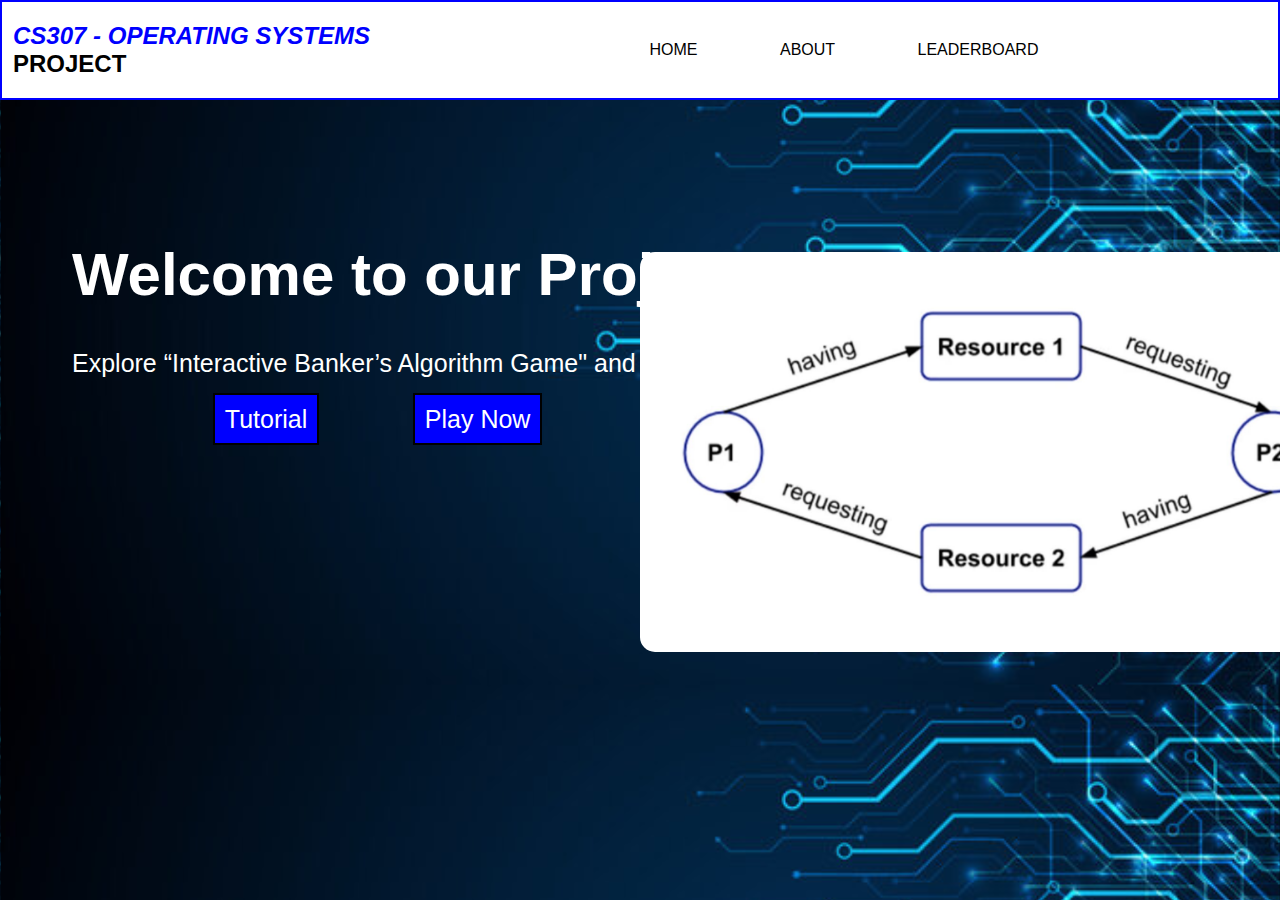
<file: index.html>
<!DOCTYPE html>
<html lang="en">
  <head>
    <meta charset="UTF-8" />
    <meta http-equiv="X-UA-Compatible" content="IE=edge" />
    <meta name="viewport" content="width=device-width, initial-scale=1.0" />
    <title>Banker's Algorithm Game</title>
    <link rel="stylesheet" href="css/style.css" />
  </head>
  <body>
    <nav>
      <h2>
        <span> CS307 - OPERATING SYSTEMS <br /> </span> PROJECT
      </h2>
      <ul>
        <li><a href="index.html">HOME</a></li>
        <li><a href="about.html">ABOUT</a></li>
        <li><a href="leaderboard.html">LEADERBOARD</a></li>
      </ul>
    </nav>
    <div class="content">
      <h1>Welcome to our Project</h1>
      <p>Explore “Interactive Banker’s Algorithm Game" and learn with us</p>
    </div>

    <div class="play">
      <a href="game.html">Play Now</a>
    </div>
    <div class="tutorial">
      <a href="tutorial.html">Tutorial</a>
    </div>
    
    <img src="assets/images/game.jpg" alt="Game Image" class="card-image" />
  </body>
</html>
</file>
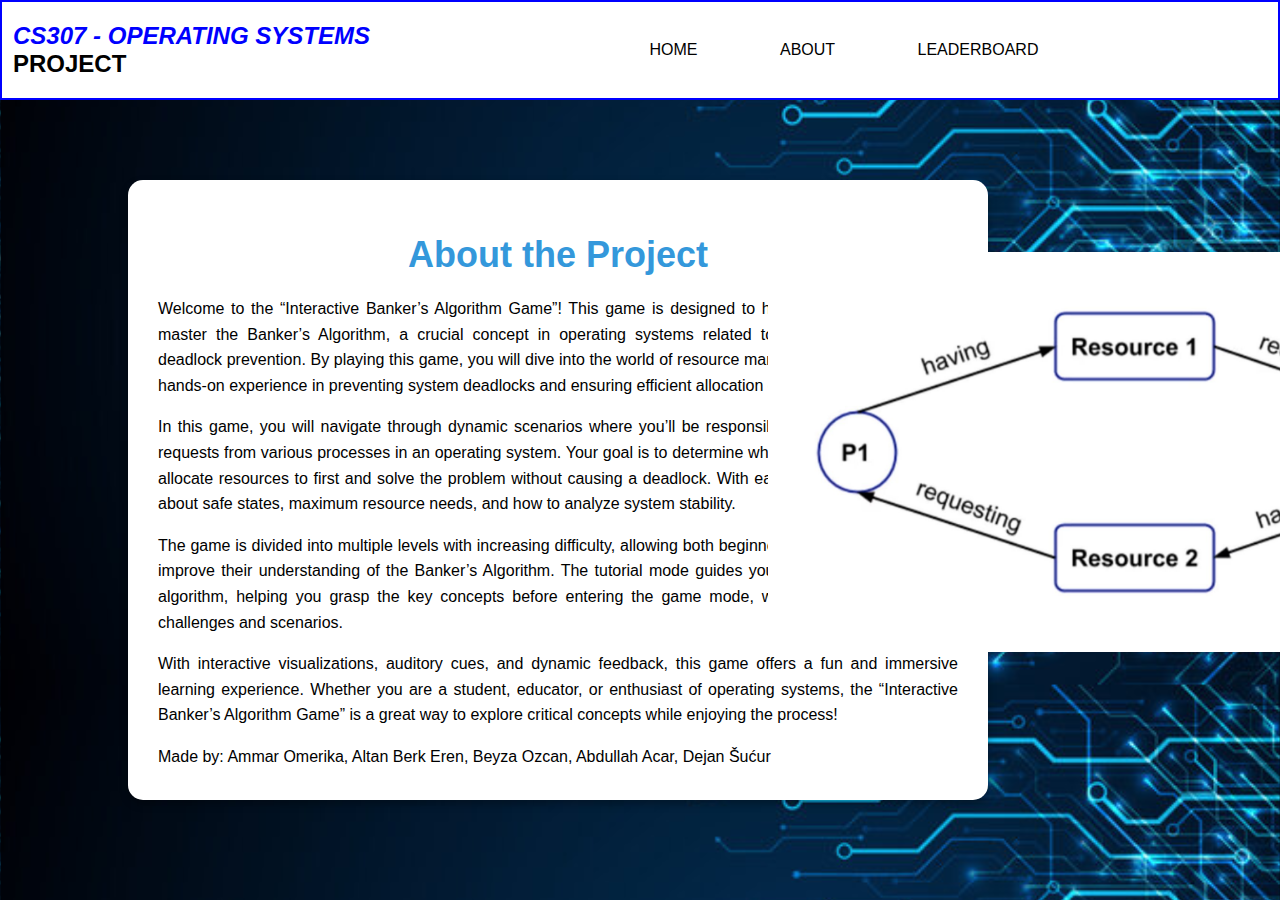
<file: about.html>
<!DOCTYPE html>
<html lang="en">
  <head>
    <meta charset="UTF-8" />
    <meta http-equiv="X-UA-Compatible" content="IE=edge" />
    <meta name="viewport" content="width=device-width, initial-scale=1.0" />
    <title>Banking Algorithm Game</title>
    <link rel="stylesheet" href="css/style.css" />
  </head>
  <body>
    <nav>
      <h2>
        <span> CS307 - OPERATING SYSTEMS <br /> </span> PROJECT
      </h2>
      <ul>
        <li><a href="index.html">HOME</a></li>
        <li><a href="about.html">ABOUT</a></li>
        <li><a href="leaderboard.html">LEADERBOARD</a></li>
      </ul>
    </nav>
    <div class="about">
      <h1>About the Project</h1>
      <p>
        Welcome to the “Interactive Banker’s Algorithm Game”! This game is
        designed to help users understand and master the Banker’s Algorithm, a
        crucial concept in operating systems related to resource allocation and
        deadlock prevention. By playing this game, you will dive into the world
        of resource management, where you’ll get hands-on experience in
        preventing system deadlocks and ensuring efficient allocation of
        resources.
      </p>
      <p>
        In this game, you will navigate through dynamic scenarios where you’ll
        be responsible for managing resource requests from various processes in
        an operating system. Your goal is to determine whichever process it’s safe to 
        allocate resources to first and solve the problem without causing a deadlock. 
        With each decision, you will learn about safe states, maximum resource needs, 
        and how to analyze system stability.
      </p>
      <p>
        The game is divided into multiple levels with increasing difficulty,
        allowing both beginners and experts to test and improve their
        understanding of the Banker’s Algorithm. The tutorial mode guides you
        step-by-step through the algorithm, helping you grasp the key concepts
        before entering the game mode, where you’ll face real-time challenges
        and scenarios.
      </p>
      <p>
        With interactive visualizations, auditory cues, and dynamic feedback,
        this game offers a fun and immersive learning experience. Whether you
        are a student, educator, or enthusiast of operating systems, the
        “Interactive Banker’s Algorithm Game” is a great way to explore critical
        concepts while enjoying the process!
      </p>
      <p>
        Made by: Ammar Omerika, Altan Berk Eren, Beyza Ozcan, Abdullah Acar, Dejan Šućur
      </p>
    </div>
    <div class="card">
      <img src="assets/images/game.jpg" />
    </div>
  </body>
</html>
</file>
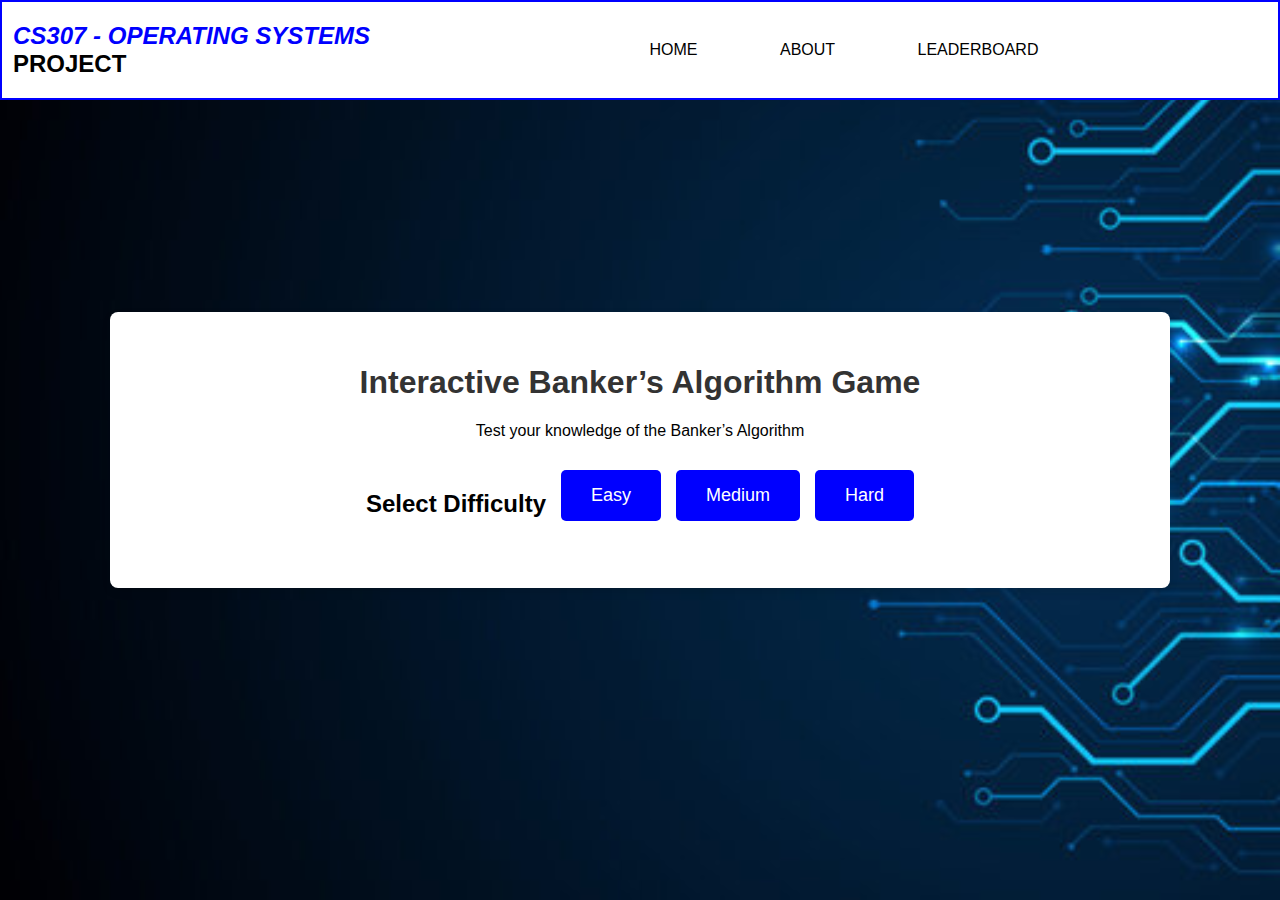
<file: game.html>
<!DOCTYPE html>
<html lang="en">
  <head>
    <meta charset="UTF-8" />
    <meta name="viewport" content="width=device-width, initial-scale=1.0" />
    <title>Interactive Banker’s Algorithm Game - Game Mode</title>
    <link rel="stylesheet" href="css/game.css" />
    <link rel="stylesheet" href="css/style.css" />
  </head>
  <body>
      <nav>
        <h2>
          <span> CS307 - OPERATING SYSTEMS <br /> </span> PROJECT
        </h2>
        <ul>
          <li><a href="index.html">HOME</a></li>
          <li><a href="about.html">ABOUT</a></li>
          <li><a href="leaderboard.html">LEADERBOARD</a></li>
        </ul>
      </nav>
    <div class="container">
      <header>
        <h1>Interactive Banker’s Algorithm Game</h1>
        <p>Test your knowledge of the Banker’s Algorithm</p>
      </header>
 
      <section id="difficulty-section">
        <h2>Select Difficulty</h2>
        <a href="gameEasy.html">
          <button id="easy-btn">Easy</button>
        </a>
        <a href="gameMedium.html">
          <button id="medium-btn">Medium</button>
        </a>
        <a href="gameHard.html">
          <button id="hard-btn">Hard</button>
        </a>
      </section>
</file>
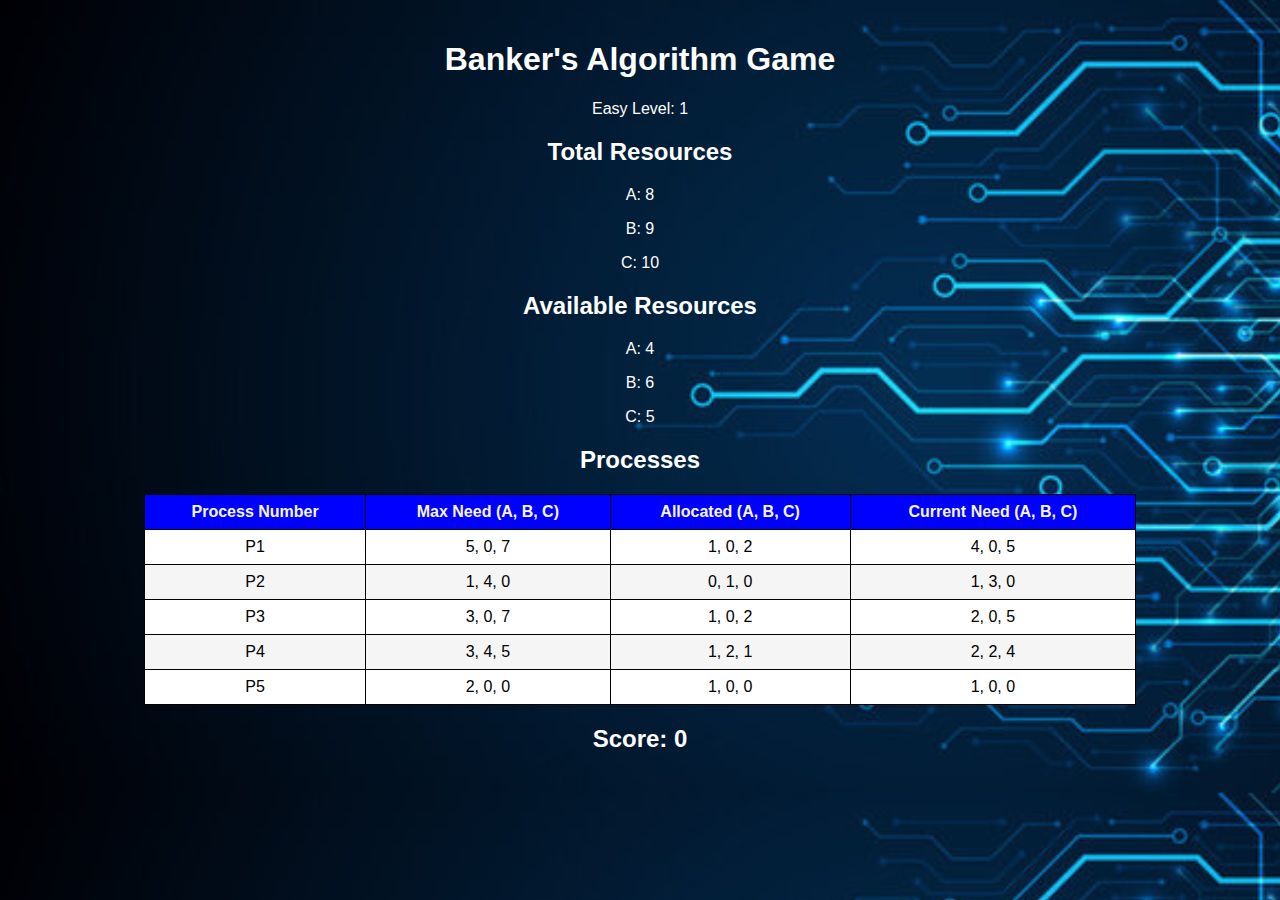
<file: gameEasy.html>
<!DOCTYPE html>
<html lang="en">
<head>
  <meta charset="UTF-8">
  <meta name="viewport" content="width=device-width, initial-scale=1.0">
  <title>Banker's Algorithm Game</title>
  <link rel="stylesheet" href="css/gameplay.css">
  <link rel="stylesheet" href="css/style.css" />
</head>
<body>
  <div id="game-container">
    <h1>Banker's Algorithm Game</h1>
    <div id="level"></div>
    
    <div id="total-resources">
      <h2>Total Resources</h2>
      <p>A: <span id="total-resource-a"></span></p>
      <p>B: <span id="total-resource-b"></span></p>
      <p>C: <span id="total-resource-c"></span></p>
    </div>

    <div id="available-resources">
      <h2>Available Resources</h2>
      <p>A: <span id="available-resource-a"></span></p>
      <p>B: <span id="available-resource-b"></span></p>
      <p>C: <span id="available-resource-c"></span></p>
    </div>

    <div id="processes">
      <h2>Processes</h2>
      <table id="process-table">
        <thead>
          <tr>
            <th>Process Number</th>
            <th>Max Need (A, B, C)</th>
            <th>Allocated (A, B, C)</th>
            <th>Current Need (A, B, C)</th>
          </tr>
        </thead>
        <tbody id="process-list"></tbody>
      </table>
    </div>

    <div id="game-status">
      <h2>Score: <span id="score">0</span></h2>
      <p id="message"></p>
    </div>
  </div>
  <div id="next-level"></div>
  <script src="js/gameEasy.js"></script>
</body>
</html>
</file>
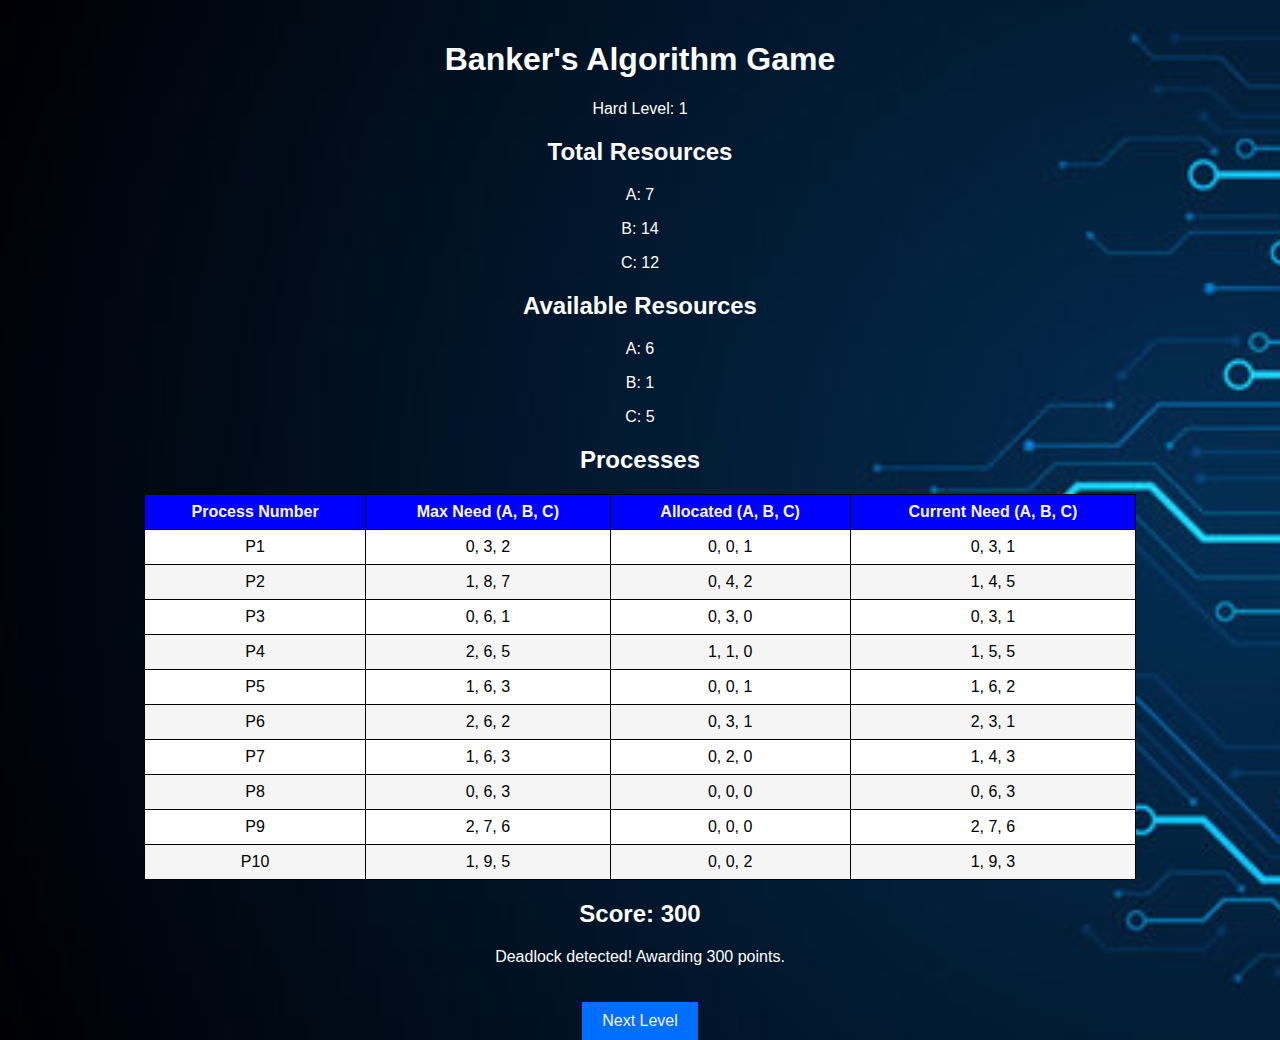
<file: gameHard.html>
<!DOCTYPE html>
<html lang="en">
<head>
  <meta charset="UTF-8">
  <meta name="viewport" content="width=device-width, initial-scale=1.0">
  <title>Banker's Algorithm Game</title>
  <link rel="stylesheet" href="css/gameplay.css">
  <link rel="stylesheet" href="css/style.css" />
</head>
<body>
  <div id="game-container">
    <h1>Banker's Algorithm Game</h1>
    <div id="level"></div>
    
    <div id="total-resources">
      <h2>Total Resources</h2>
      <p>A: <span id="total-resource-a"></span></p>
      <p>B: <span id="total-resource-b"></span></p>
      <p>C: <span id="total-resource-c"></span></p>
    </div>

    <div id="available-resources">
      <h2>Available Resources</h2>
      <p>A: <span id="available-resource-a"></span></p>
      <p>B: <span id="available-resource-b"></span></p>
      <p>C: <span id="available-resource-c"></span></p>
    </div>

    <div id="processes">
      <h2>Processes</h2>
      <table id="process-table">
        <thead>
          <tr>
            <th>Process Number</th>
            <th>Max Need (A, B, C)</th>
            <th>Allocated (A, B, C)</th>
            <th>Current Need (A, B, C)</th>
          </tr>
        </thead>
        <tbody id="process-list"></tbody>
      </table>
    </div>

    <div id="game-status">
      <h2>Score: <span id="score">0</span></h2>
      <p id="message"></p>
    </div>
  </div>
  <div id="next-level"></div>
  <script src="js/gameHard.js"></script>
</body>
</html>
</file>
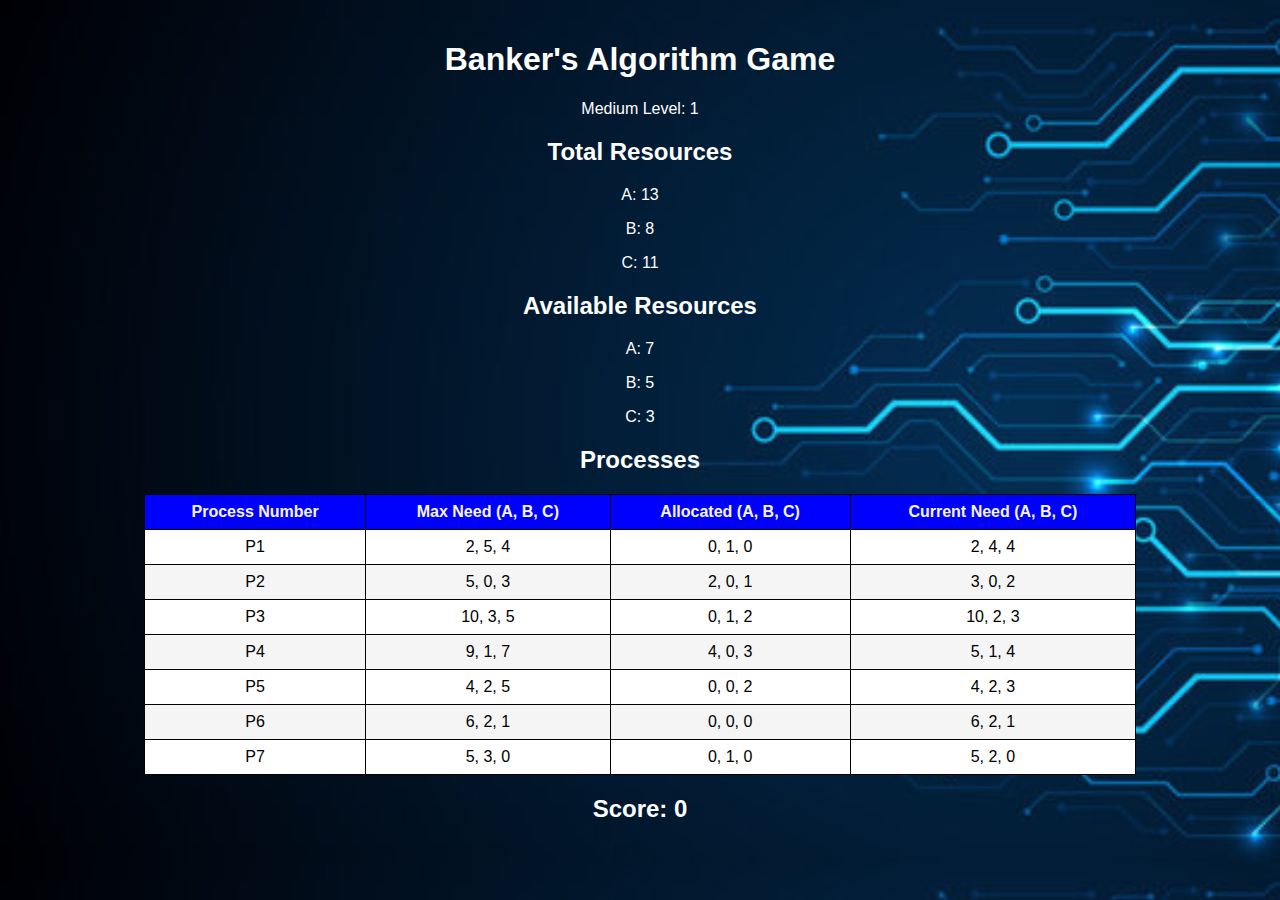
<file: gameMedium.html>
<!DOCTYPE html>
<html lang="en">
<head>
  <meta charset="UTF-8">
  <meta name="viewport" content="width=device-width, initial-scale=1.0">
  <title>Banker's Algorithm Game</title>
  <link rel="stylesheet" href="css/gameplay.css">
  <link rel="stylesheet" href="css/style.css" />
</head>
<body>
  <div id="game-container">
    <h1>Banker's Algorithm Game</h1>
    <div id="level"></div>
    
    <div id="total-resources">
      <h2>Total Resources</h2>
      <p>A: <span id="total-resource-a"></span></p>
      <p>B: <span id="total-resource-b"></span></p>
      <p>C: <span id="total-resource-c"></span></p>
    </div>

    <div id="available-resources">
      <h2>Available Resources</h2>
      <p>A: <span id="available-resource-a"></span></p>
      <p>B: <span id="available-resource-b"></span></p>
      <p>C: <span id="available-resource-c"></span></p>
    </div>

    <div id="processes">
      <h2>Processes</h2>
      <table id="process-table">
        <thead>
          <tr>
            <th>Process Number</th>
            <th>Max Need (A, B, C)</th>
            <th>Allocated (A, B, C)</th>
            <th>Current Need (A, B, C)</th>
          </tr>
        </thead>
        <tbody id="process-list"></tbody>
      </table>
    </div>

    <div id="game-status">
      <h2>Score: <span id="score">0</span></h2>
      <p id="message"></p>
    </div>
  </div>
  <div id="next-level"></div>
  <script src="js/gameMedium.js"></script>
</body>
</html>
</file>
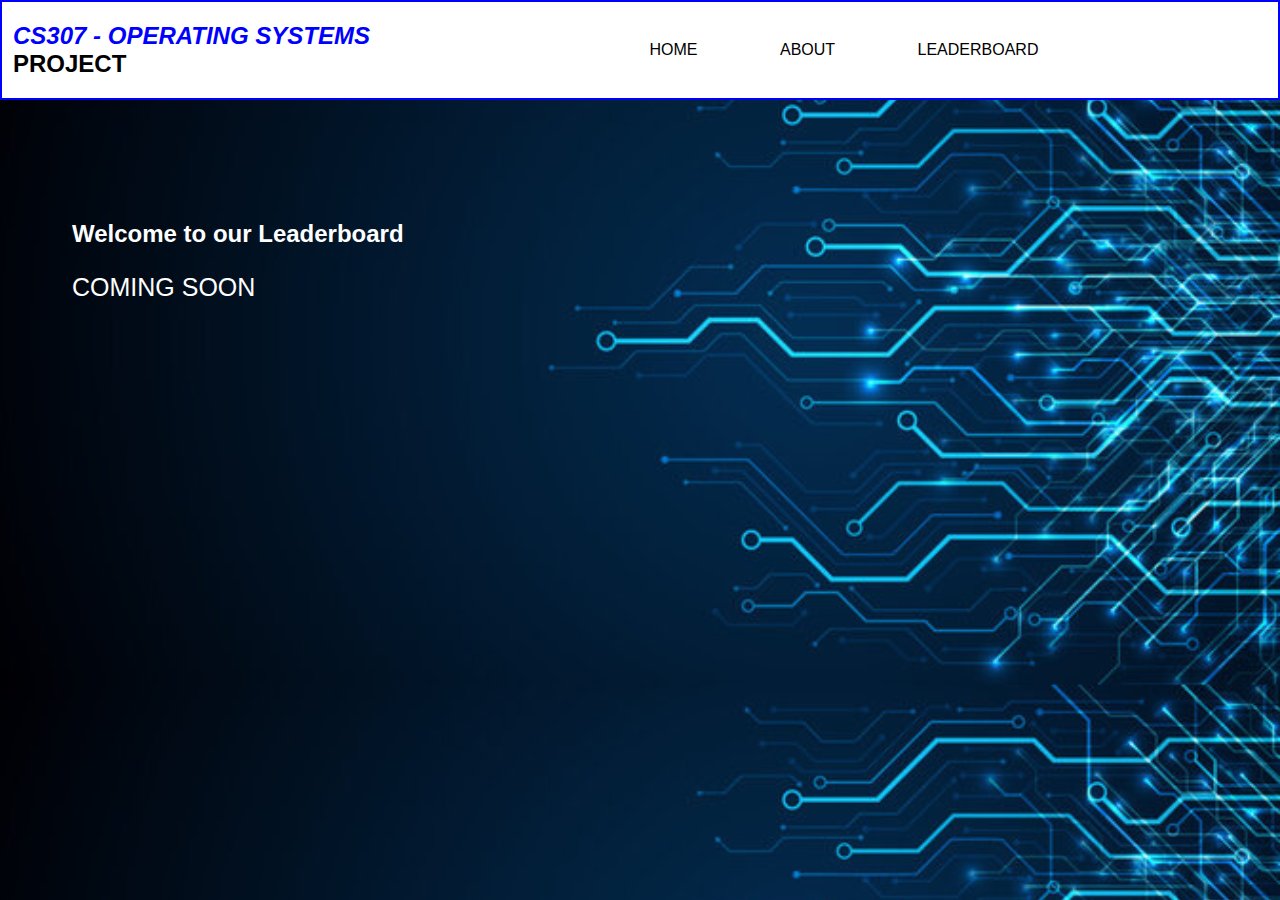
<file: leaderboard.html>
<!DOCTYPE html>
<html lang="en">
  <head>
    <meta charset="UTF-8" />
    <meta http-equiv="X-UA-Compatible" content="IE=edge" />
    <meta name="viewport" content="width=device-width, initial-scale=1.0" />
    <title>Banker's Algorithm Game</title>
    <link rel="stylesheet" href="css/style.css" />
  </head>
  <body>
    <nav>
      <h2>
        <span> CS307 - OPERATING SYSTEMS <br /> </span> PROJECT
      </h2>
      <ul>
        <li><a href="index.html">HOME</a></li>
        <li><a href="about.html">ABOUT</a></li>
        <li><a href="leaderboard.html">LEADERBOARD</a></li>
      </ul>
    </nav>
    <div class="content">
      <h2>Welcome to our Leaderboard</h1>
      <p>COMING SOON</p>
    </div>
  </body>
</html>
</file>
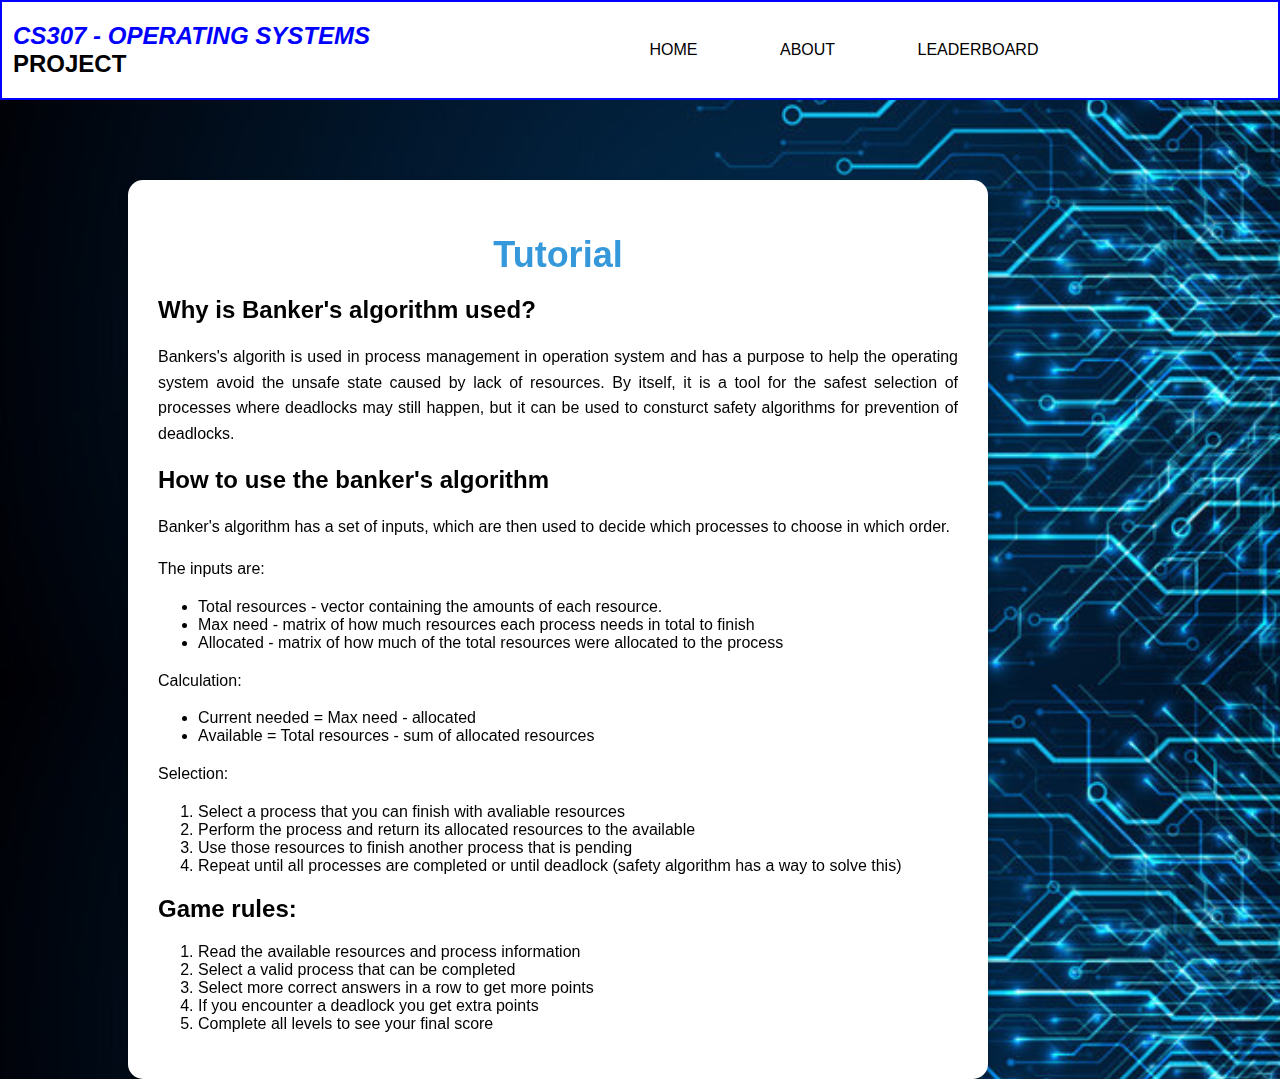
<file: tutorial.html>
<!DOCTYPE html>
<html lang="en">
    <head>
        <meta charset="UTF-8" />
        <meta http-equiv="X-UA-Compatible" content="IE=edge" />
        <meta name="viewport" content="width=device-width, initial-scale=1.0" />
        <title>Banker's Algorithm Game</title>
        <link rel="stylesheet" href="css/style.css" />
    </head>
    <body>
    <nav>
      <h2>
        <span> CS307 - OPERATING SYSTEMS <br /> </span> PROJECT
      </h2>
      <ul>
        <li><a href="index.html">HOME</a></li>
        <li><a href="about.html">ABOUT</a></li>
        <li><a href="leaderboard.html">LEADERBOARD</a></li>
      </ul>
    </nav>
    <div class="about">
        <h1>Tutorial</h1>
        <h2>Why is Banker's algorithm used?</h2>
        <p>
          Bankers's algorith is used in process management in operation system and has a purpose
          to help the operating system avoid the unsafe state caused by lack of resources. By itself,
          it is a tool for the safest selection of processes where deadlocks may still happen, but it can be
          used to consturct safety algorithms for prevention of deadlocks.
        </p>
        <h2>How to use the banker's algorithm</h2>
        <p>Banker's algorithm has a set of inputs, which are then used to decide which processes to choose in which order.</p>
        <p>The inputs are:</p>
        <ul>
            <li>Total resources - vector containing the amounts of each resource.</li>
            <li>Max need - matrix of how much resources each process needs in total to finish</li>
            <li>Allocated - matrix of how much of the total resources were allocated to the process</li>
        </ul>
        <p>Calculation:</p>
        <ul>
            <li>Current needed = Max need - allocated </li>
            <li>Available = Total resources - sum of allocated resources</li>
        </ul>
        <p>Selection:</p>
        <ol>
            <li>Select a process that you can finish with avaliable resources</li>
            <li>Perform the process and return its allocated resources to the available</li>
            <li>Use those resources to finish another process that is pending</li>
            <li>Repeat until all processes are completed or until deadlock (safety algorithm has a way to solve this)</li>
        </ol>
        <h2>Game rules:</h2>
        <ol>
            <li>Read the available resources and process information</li>
            <li>Select a valid process that can be completed</li>
            <li>Select more correct answers in a row to get more points</li>
            <li>If you encounter a deadlock you get extra points</li>
            <li>Complete all levels to see your final score</li>
        </ol>
    </div>
    </body>
</html>
</file>
<file: css/style.css>
body {
  font-family: Arial, Helvetica, sans-serif;
  background: white url("../assets/images/background.jpg");
  background-blend-mode: darken;
  background-size: cover;
}

nav {
  box-sizing: border-box;
  border: 2px solid blue;
  background-color: #fff;
  position: fixed;
  display: flex;
  top: 0;
  left: 0;
  width: 100%;
  align-items: center;
}

nav h2 {
  margin-left: 11px;
  cursor: pointer;
  color: #000;
}

nav h2 span {
  font-style: italic;
  color: blue;
}

nav ul {
  flex: 1;
  text-align: center;
}

nav ul li {
  display: inline-block;
  margin: 10px 20px;
  padding: 4px;
}

nav ul li a {
  padding: 15px;
  text-decoration: none;
  color: #000;
  transition: 2s;
}

nav ul li a:hover {
  box-shadow: 0 5px 20px blue inset, 0 5px 20px blue inset,
    0 5px 20px blue inset, 0 5px 20px blue inset;
}

.content {
  position: absolute;
  margin-top: 15%;
  margin-left: 5%;
  color: #fff;
  font-size: 30px;
}

.content p {
  font-size: 25px;
}

.play {
  position: absolute;
  margin-left: 16%;
  margin-top: 31%;
  font-size: 25px;
  padding-left: 200px;
}

.tutorial {
  position: absolute;
  margin-left: 16%;
  margin-top: 31%;
  font-size: 25px;
}

.play a {
  text-decoration: none;
  color: #fff;
  background-color: blue;
  padding: 10px;
  border: 2px solid #000;
}

.tutorial a {
  text-decoration: none;
  color: #fff;
  background-color: blue;
  padding: 10px;
  border: 2px solid #000;
}

.card {
  position: absolute;
  left: 60%;
  top: 28%;
  background-color: #fff;
  width: 400px;
  height: 400px;
  border-radius: 15px;
  filter: grayscale(10%);
}

.card img {
  object-fit: cover;
  border-radius: 75px;
  height: 100%;
}

.card:hover {
  background-color: blue;
  filter: grayscale(0);
}

.card:hover.card img {
  cursor: pointer;
  transition: all 0.5s ease-in-out;
  transform: scale(1.4);
}
.about {
  position: absolute;
  top: 20%;
  left: 10%;
  width: 80%;
  max-width: 800px;
  background-color: white;
  padding: 30px;
  border-radius: 15px;
  box-shadow: 0 4px 8px rgba(0, 0, 0, 0.3);
}

.about h1 {
  font-size: 36px;
  color: #3498db;
  text-align: center;
  margin-bottom: 20px;
}

.about p {
  font-size: 16px;
  line-height: 1.6;
  margin-bottom: 15px;
  text-align: justify;
}

.about p:first-child {
  margin-top: 0;
}

.about p:last-child {
  margin-bottom: 0;
}

@media (max-width: 768px) {
  .about {
    top: 10%;
    left: 5%;
    width: 90%;
    padding: 20px;
  }

  .about h1 {
    font-size: 28px;
  }

  .about p {
    font-size: 16px;
  }
}

h2 {
  font-size: 24px;
  margin-bottom: 20px;
}

label {
  display: block;
  margin-top: 10px;
  font-weight: bold;
}

.input-field {
  width: 100%;
  padding: 10px;
  margin-top: 5px;
  margin-bottom: 15px;
  border-radius: 5px;
  border: 1px solid #0277bd;
}

.submit-button {
  background-color: #0288d1;
  color: white;
  border: none;
  padding: 15px 30px;
  font-size: 16px;
  cursor: pointer;
  border-radius: 5px;
  transition: background-color 0.3s;
}

.submit-button:hover {
  background-color: #01579b;
}

.card-image {
  position: absolute;
  left: 50%;
  top: 28%;
  background-color: #fff;
  width: 700px;
  height: 400px;
  border-radius: 15px;
  filter: grayscale(10%);
  object-fit: cover;
}
</file>
<file: css/game.css>
body {
  font-family: Arial, sans-serif;
  background: rgba(0, 0, 0, 0.3) url("../assets/images/background.jpg");
  background-blend-mode: darken;
  background-size: cover;
  margin: 0;
  padding: 0;
  display: flex;
  justify-content: center;
  align-items: center;
  height: 100vh;
}

.container {
  max-width: 1000px;
  margin: 0 auto;
  padding: 30px;
  background-color: #fff;
  border-radius: 8px;
  box-shadow: 0 4px 8px rgba(0, 0, 0, 0.1);
  width: 90%;
}

header {
  text-align: center;
  margin-bottom: 30px;
}

h1 {
  color: #333;
  font-size: 2rem;
  font-weight: 600;
}

#difficulty-section {
  display: flex;
  justify-content: center;
  gap: 15px;
  margin-bottom: 20px;
}

button {
  padding: 15px 30px;
  background-color: blue;
  color: white;
  border: none;
  cursor: pointer;
  font-size: 18px;
  border-radius: 5px;
  transition: background-color 0.3s ease, transform 0.2s ease;
}

button:hover {
  background-color: blue;
  transform: scale(1.1);
}

button:active {
  background-color: blue;
}

#game-area {
  display: grid;
  gap: 20px;
}

#game-header {
  display: flex;
  justify-content: space-between;
  margin-bottom: 20px;
}

#resources {
  background-color: #fff;
  padding: 30px;
  border-radius: 10px;
  box-shadow: 0 2px 5px rgba(0, 0, 0, 0.1);
}

#resources-table {
  width: 100%;
  border-collapse: collapse;
  margin-top: 20px;
}

#resources-table th,
#resources-table td {
  padding: 12px;
  text-align: center;
  border: 1px solid #ddd;
}

#resources-table th {
  background-color: #f2f2f2;
  color: #333;
}

#resources-table td {
  background-color: #fafafa;
}

#deadlock-status {
  font-size: 20px;
  color: red;
  font-weight: bold;
  text-align: center;
  margin-top: 15px;
}

#controls {
  display: flex;
  justify-content: center;
  gap: 15px;
  margin-top: 20px;
}

#game-feedback {
  text-align: center;
  margin-top: 30px;
  font-size: 18px;
  font-weight: 600;
  color: #333;
}

#game-feedback.success {
  color: green;
}

#game-feedback.error {
  color: red;
}

#feedback {
  font-size: 20px;
  font-weight: bold;
  margin-bottom: 20px;
  text-align: center;
}

#request-select {
  font-size: 18px;
  padding: 8px;
  width: 300px;
  margin-top: 15px;
  margin-bottom: 20px;
}

#score {
  font-size: 30px;
  color: green;
  font-weight: bold;
  margin-top: 20px;
  text-align: center;
}
</file>
<file: css/gameplay.css>
body {
  font-family: Arial, sans-serif;
  text-align: center;
  margin: 0;
  padding: 0;
  color:white;
  background-color: whitesmoke;
}

#game-container {
  padding: 20px;
}

table {
  width: 80%;
  margin: 20px auto;
  border-collapse: collapse;
  color:black;
}

table th, table td {
  border: 1px solid black;
  padding: 8px;
  text-align: center;
}

table th {
  background-color: blue;
  color: whitesmoke;
}

table tr:nth-child(even) {
  background-color: whitesmoke;
}

table tr:nth-child(odd) {
  background-color: white;
}

#next-level button {
  padding: 10px 20px;
  font-size: 16px;
  background-color: rgb(0, 110, 255);
  color: whitesmoke;
  border: none;
  cursor: pointer;
}

#next-level button:hover {
  background-color: rgb(0, 204, 255);
}
</file>
